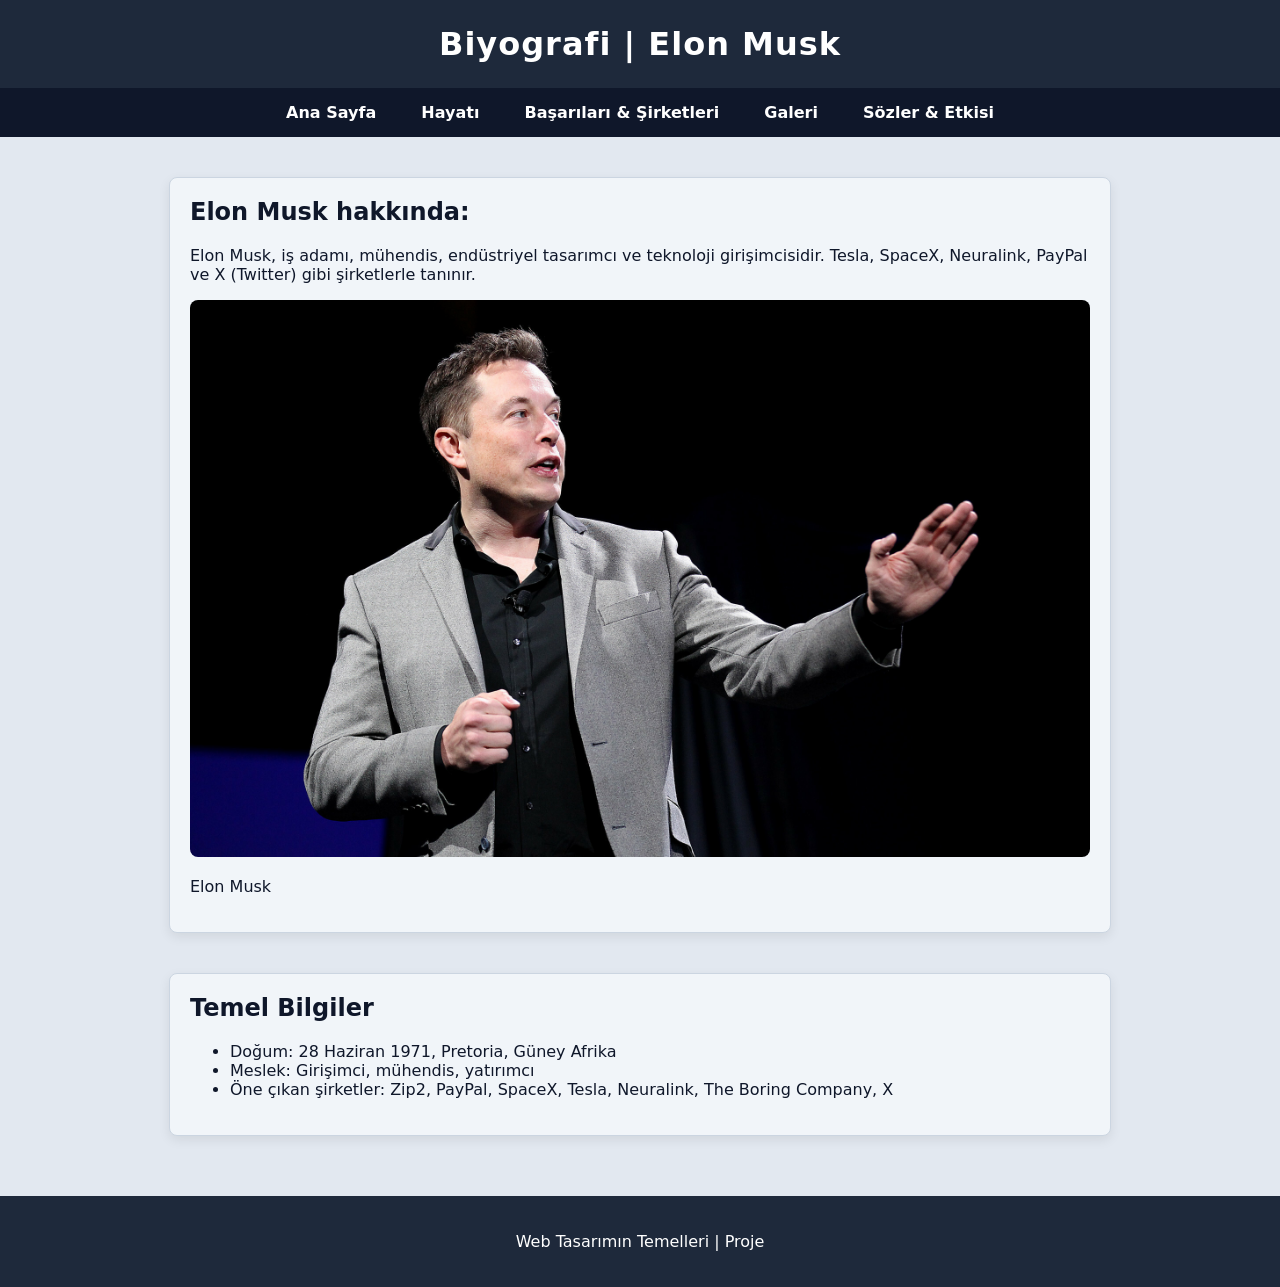
<file: index.html>
<!DOCTYPE html>

<html lang="tr">
<head>
  <meta charset="utf-8">
  <title>Ana sayfa</title>
  <link rel="stylesheet" type="text/css" href="style.css">
</head>
<body>
      <header>
        <div id="header">
          <h1>Biyografi | Elon Musk</h1>
        </div>
      </header>

      <div id="nav">
        <nav>
          <a href="index.html">Ana Sayfa</a>
          <a href="hayat.html">Hayatı</a>
          <a href="basarilar.html">Başarıları & Şirketleri</a>
          <a href="galeri.html">Galeri</a>
          <a href="sozler.html">Sözler & Etkisi</a>
        </nav>
      </div>

    <div class="element">
      <h2>Elon Musk hakkında:</h2>
      <p>Elon Musk, iş adamı, mühendis, endüstriyel tasarımcı ve teknoloji girişimcisidir. Tesla, SpaceX, Neuralink, PayPal ve X (Twitter) gibi şirketlerle tanınır.</p>
        <div class="imagecss">
          <img src="images/elon.jpg" alt="Elon Musk" width="800px">
        </div>
        <p>Elon Musk</p>
    </div>
    <div class="element">
      <h2>Temel Bilgiler</h2>
      <ul>
        <li>Doğum: 28 Haziran 1971, Pretoria, Güney Afrika</li>
        <li>Meslek: Girişimci, mühendis, yatırımcı</li>
        <li>Öne çıkan şirketler: Zip2, PayPal, SpaceX, Tesla, Neuralink, The Boring Company, X</li>
      </ul>
    </div>

  <footer>
    <p>Web Tasarımın Temelleri | Proje</p>
  </footer>
</body>
</html>
</file>
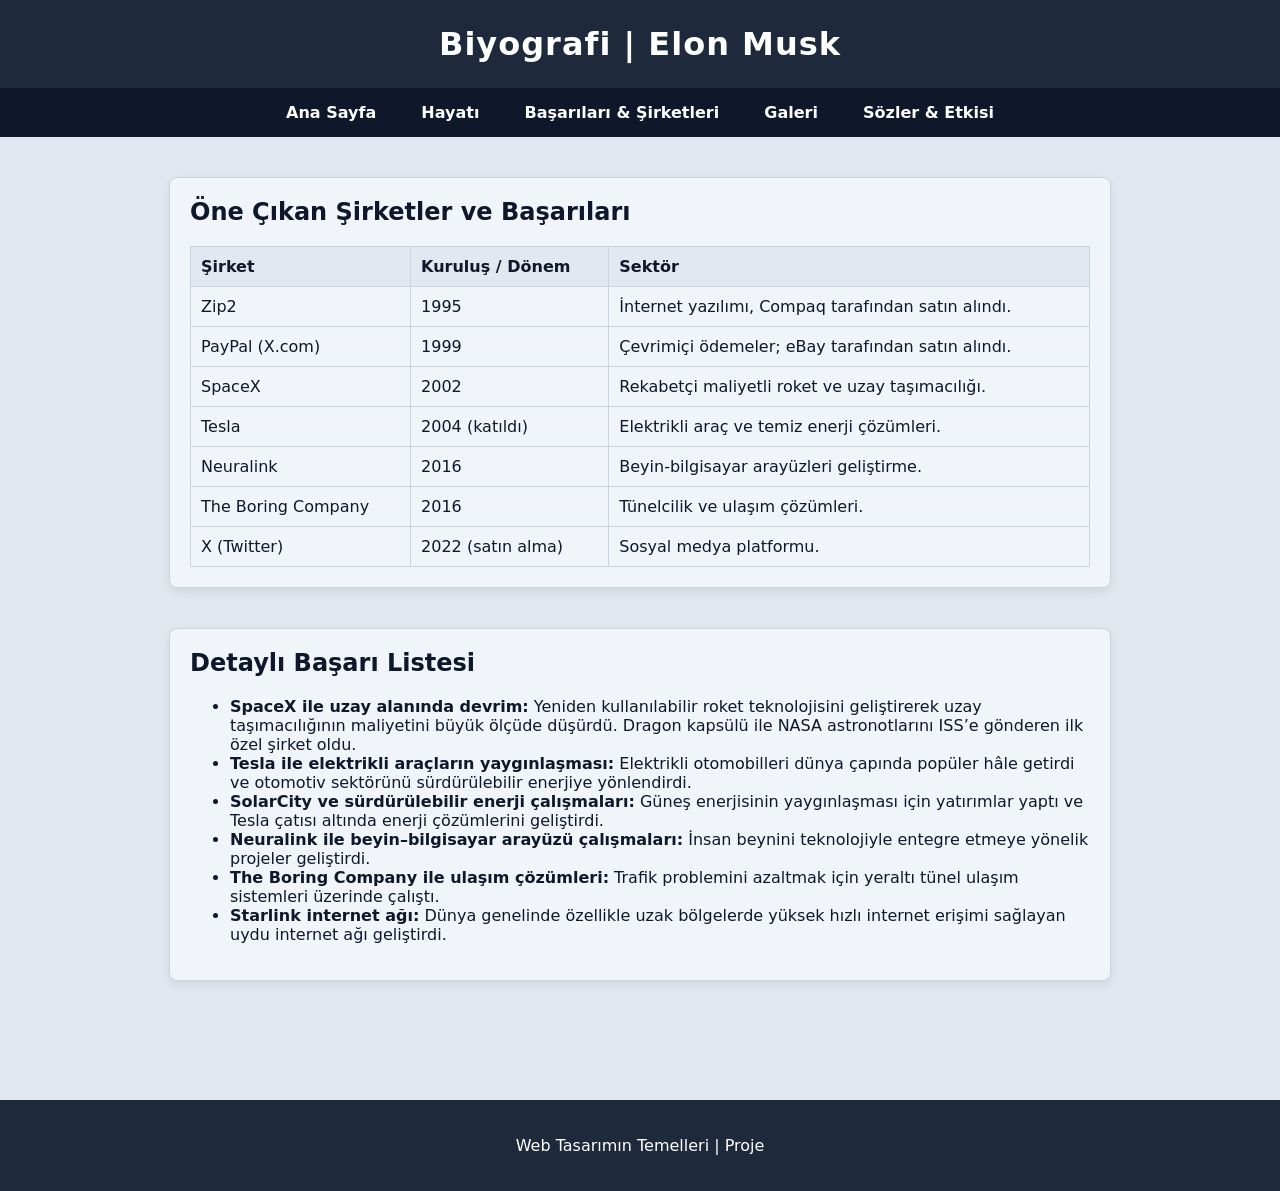
<file: basarilar.html>
<!DOCTYPE html>
<html lang="tr">
<head>
  <meta charset="utf-8">
  <title>Elon Musk | Başarılar</title>
  <link rel="stylesheet" type="text/css" href="style.css">
</head>
<body>

  <header>
    <div id="header">
      <h1>Biyografi | Elon Musk</h1>
    </div>
  </header>

  <div id="nav">
    <nav>
      <a href="index.html">Ana Sayfa</a>
      <a href="hayat.html">Hayatı</a>
      <a href="basarilar.html">Başarıları & Şirketleri</a>
      <a href="galeri.html">Galeri</a>
      <a href="sozler.html">Sözler & Etkisi</a>
    </nav>
  </div>

  <div class="element">
    <h2>Öne Çıkan Şirketler ve Başarıları</h2>
    <table>
      <tr>
        <th>Şirket</th>
        <th>Kuruluş / Dönem</th>
        <th>Sektör</th>
      </tr>
      <tr>
        <td>Zip2</td>
        <td>1995</td>
        <td>İnternet yazılımı, Compaq tarafından satın alındı.</td>
      </tr>
      <tr>
        <td>PayPal (X.com)</td>
        <td>1999</td>
        <td>Çevrimiçi ödemeler; eBay tarafından satın alındı.</td>
      </tr>
      <tr>
        <td>SpaceX</td>
        <td>2002</td>
        <td>Rekabetçi maliyetli roket ve uzay taşımacılığı.</td>
      </tr>
      <tr>
        <td>Tesla</td>
        <td>2004 (katıldı)</td>
        <td>Elektrikli araç ve temiz enerji çözümleri.</td>
      </tr>
      <tr>
        <td>Neuralink</td>
        <td>2016</td>
        <td>Beyin-bilgisayar arayüzleri geliştirme.</td>
      </tr>
      <tr>
        <td>The Boring Company</td>
        <td>2016</td>
        <td>Tünelcilik ve ulaşım çözümleri.</td>
      </tr>
      <tr>
        <td>X (Twitter)</td>
        <td>2022 (satın alma)</td>
        <td>Sosyal medya platformu.</td>
      </tr>
    </table>
  </div>

  <div class="element">
    <h2>Detaylı Başarı Listesi</h2>
    <ul>
      <li><strong>SpaceX ile uzay alanında devrim:</strong> Yeniden kullanılabilir roket teknolojisini geliştirerek uzay taşımacılığının maliyetini büyük ölçüde düşürdü. Dragon kapsülü ile NASA astronotlarını ISS’e gönderen ilk özel şirket oldu.</li>
      <li><strong>Tesla ile elektrikli araçların yaygınlaşması:</strong> Elektrikli otomobilleri dünya çapında popüler hâle getirdi ve otomotiv sektörünü sürdürülebilir enerjiye yönlendirdi.</li>
      <li><strong>SolarCity ve sürdürülebilir enerji çalışmaları:</strong> Güneş enerjisinin yaygınlaşması için yatırımlar yaptı ve Tesla çatısı altında enerji çözümlerini geliştirdi.</li>
      <li><strong>Neuralink ile beyin–bilgisayar arayüzü çalışmaları:</strong> İnsan beynini teknolojiyle entegre etmeye yönelik projeler geliştirdi.</li>
      <li><strong>The Boring Company ile ulaşım çözümleri:</strong> Trafik problemini azaltmak için yeraltı tünel ulaşım sistemleri üzerinde çalıştı.</li>
      <li><strong>Starlink internet ağı:</strong> Dünya genelinde özellikle uzak bölgelerde yüksek hızlı internet erişimi sağlayan uydu internet ağı geliştirdi.</li>
    </ul>
  </div>

  <br>

  <footer>
    <p>Web Tasarımın Temelleri | Proje</p>
  </footer>

</body>
</html>
</file>
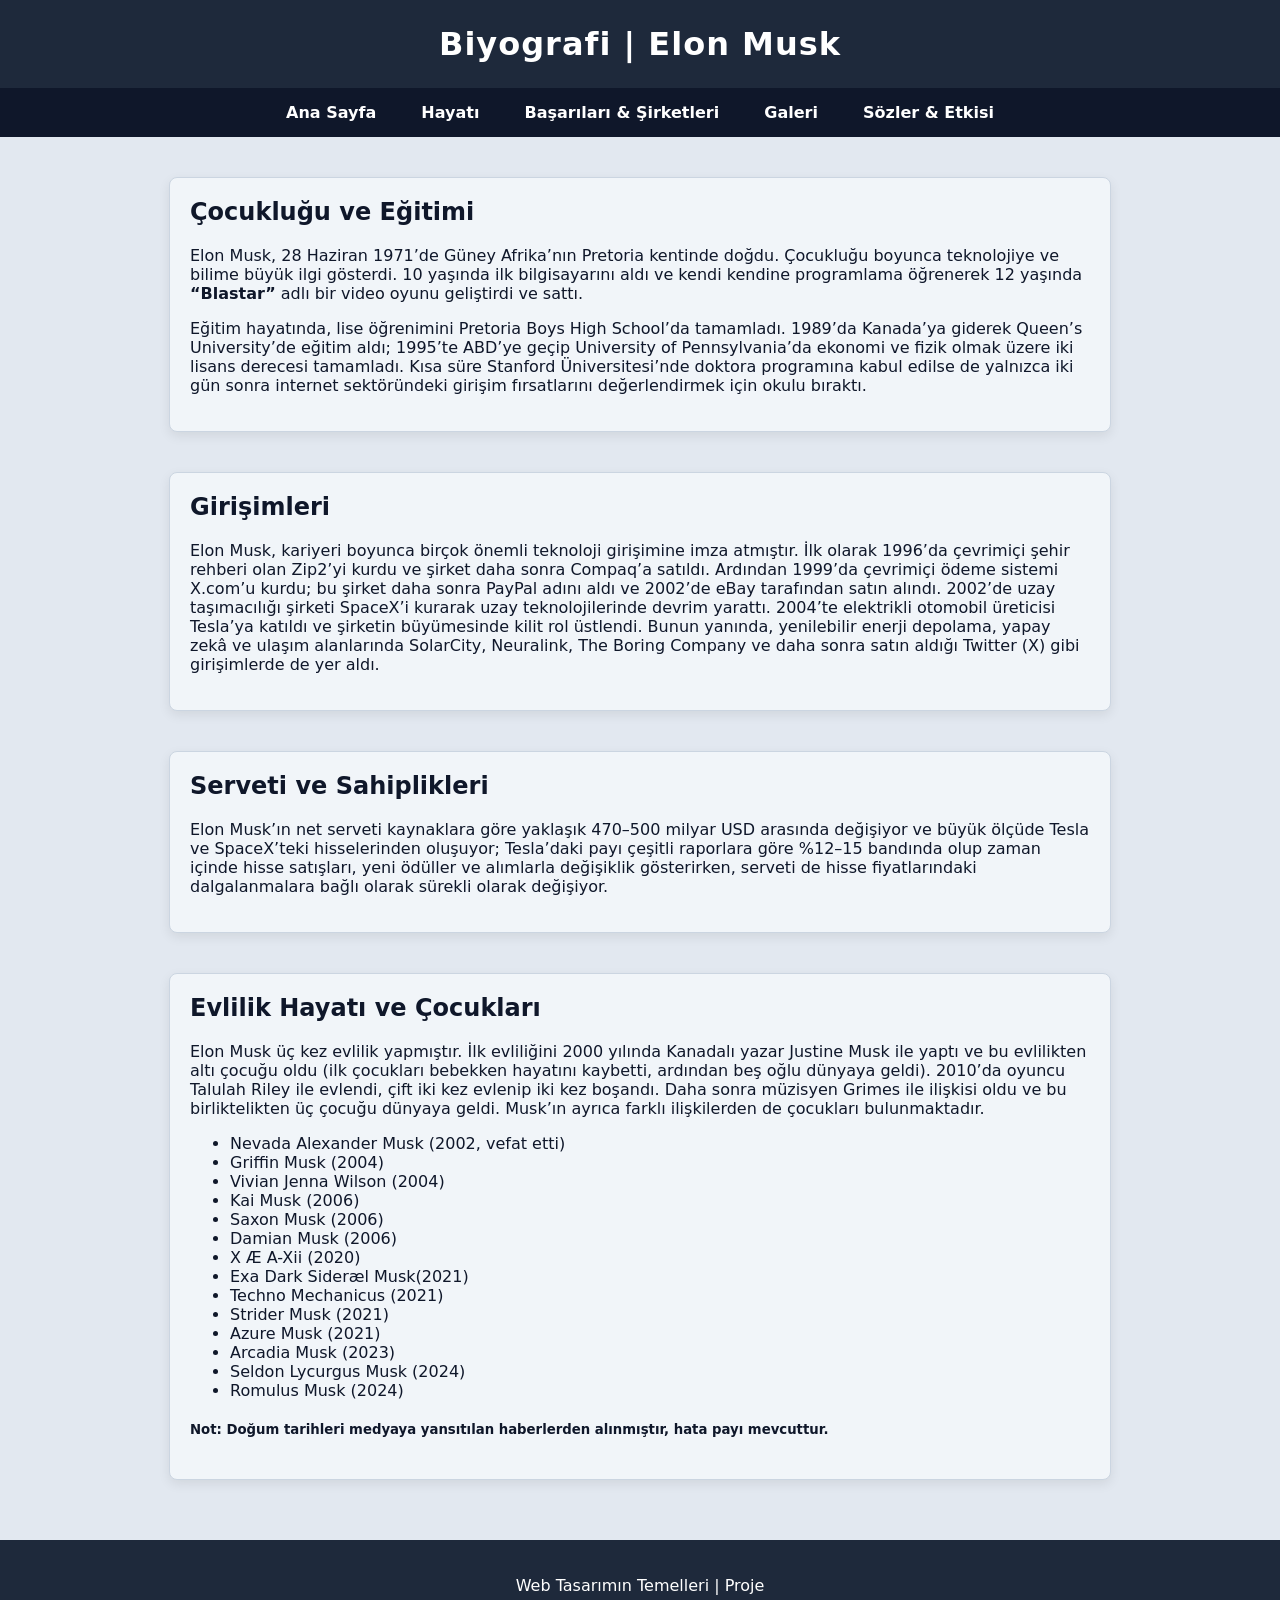
<file: hayat.html>
<!DOCTYPE html>
<html lang="tr">
<head>
  <meta charset="utf-8">
  <title>Elon Musk | Geçmiş</title>
  <link rel="stylesheet" type="text/css" href="style.css">
</head>
<body>

  <header>
    <div id="header">
      <h1>Biyografi | Elon Musk</h1>
    </div>
  </header>

  <div id="nav">
    <nav>
      <a href="index.html">Ana Sayfa</a>
      <a href="hayat.html">Hayatı</a>
      <a href="basarilar.html">Başarıları & Şirketleri</a>
      <a href="galeri.html">Galeri</a>
      <a href="sozler.html">Sözler & Etkisi</a>
    </nav>
  </div>

  <div class="element">
    <h2>Çocukluğu ve Eğitimi</h2>
    <p>Elon Musk, 28 Haziran 1971’de Güney Afrika’nın Pretoria kentinde doğdu. Çocukluğu boyunca teknolojiye ve bilime büyük ilgi gösterdi. 10 yaşında ilk bilgisayarını aldı ve kendi kendine programlama öğrenerek 12 yaşında <strong>“Blastar”</strong> adlı bir video oyunu geliştirdi ve sattı.</p>
    <p>
      Eğitim hayatında, lise öğrenimini Pretoria Boys High School’da tamamladı. 1989’da Kanada’ya giderek Queen’s University’de eğitim aldı; 1995’te ABD’ye geçip University of Pennsylvania’da ekonomi ve fizik olmak üzere iki lisans derecesi tamamladı. Kısa süre Stanford Üniversitesi’nde doktora programına kabul edilse de yalnızca iki gün sonra internet sektöründeki girişim fırsatlarını değerlendirmek için okulu bıraktı.
    </p>
  </div>

  <div class="element">
    <h2>Girişimleri</h2>
    <p>Elon Musk, kariyeri boyunca birçok önemli teknoloji girişimine imza atmıştır. İlk olarak 1996’da çevrimiçi şehir rehberi olan Zip2’yi kurdu ve şirket daha sonra Compaq’a satıldı. Ardından 1999’da çevrimiçi ödeme sistemi X.com’u kurdu; bu şirket daha sonra PayPal adını aldı ve 2002’de eBay tarafından satın alındı. 2002’de uzay taşımacılığı şirketi SpaceX’i kurarak uzay teknolojilerinde devrim yarattı. 2004’te elektrikli otomobil üreticisi Tesla’ya katıldı ve şirketin büyümesinde kilit rol üstlendi. Bunun yanında, yenilebilir enerji depolama, yapay zekâ ve ulaşım alanlarında SolarCity, Neuralink, The Boring Company ve daha sonra satın aldığı Twitter (X) gibi girişimlerde de yer aldı.</p>
  </div>

  <div class="element">
    <h2>Serveti ve Sahiplikleri</h2>
    <p>Elon Musk’ın net serveti kaynaklara göre yaklaşık 470–500 milyar USD arasında değişiyor ve büyük ölçüde Tesla ve SpaceX’teki hisselerinden oluşuyor; Tesla’daki payı çeşitli raporlara göre %12–15 bandında olup zaman içinde hisse satışları, yeni ödüller ve alımlarla değişiklik gösterirken, serveti de hisse fiyatlarındaki dalgalanmalara bağlı olarak sürekli olarak değişiyor.</p>
  </div>

  <div class="element">
    <h2>Evlilik Hayatı ve Çocukları</h2>
    <p>Elon Musk üç kez evlilik yapmıştır. İlk evliliğini 2000 yılında Kanadalı yazar Justine Musk ile yaptı ve bu evlilikten altı çocuğu oldu (ilk çocukları bebekken hayatını kaybetti, ardından beş oğlu dünyaya geldi). 2010’da oyuncu Talulah Riley ile evlendi, çift iki kez evlenip iki kez boşandı. Daha sonra müzisyen Grimes ile ilişkisi oldu ve bu birliktelikten üç çocuğu dünyaya geldi. Musk’ın ayrıca farklı ilişkilerden de çocukları bulunmaktadır.</p>
    
    <ul>
      <li>Nevada Alexander Musk (2002, vefat etti)</li>
      <li>Griffin Musk (2004)</li>
      <li>Vivian Jenna Wilson (2004)</li>
      <li>Kai Musk (2006)</li>
      <li>Saxon Musk (2006)</li>
      <li>Damian Musk (2006)</li>
      <li>X Æ A-Xii (2020)</li>
      <li>Exa Dark Sideræl Musk(2021)</li>
      <li>Techno Mechanicus (2021)</li>
      <li>Strider Musk (2021)</li>
      <li>Azure Musk (2021)</li>
      <li>Arcadia Musk (2023)</li>
      <li>Seldon Lycurgus Musk (2024)</li>
      <li>Romulus Musk (2024)</li>
    </ul>
    
    <h5>Not: Doğum tarihleri medyaya yansıtılan haberlerden alınmıştır, hata payı mevcuttur.</h5>
  </div>

  <footer>
    <p>Web Tasarımın Temelleri | Proje</p>
  </footer>

</body>
</html>
</file>
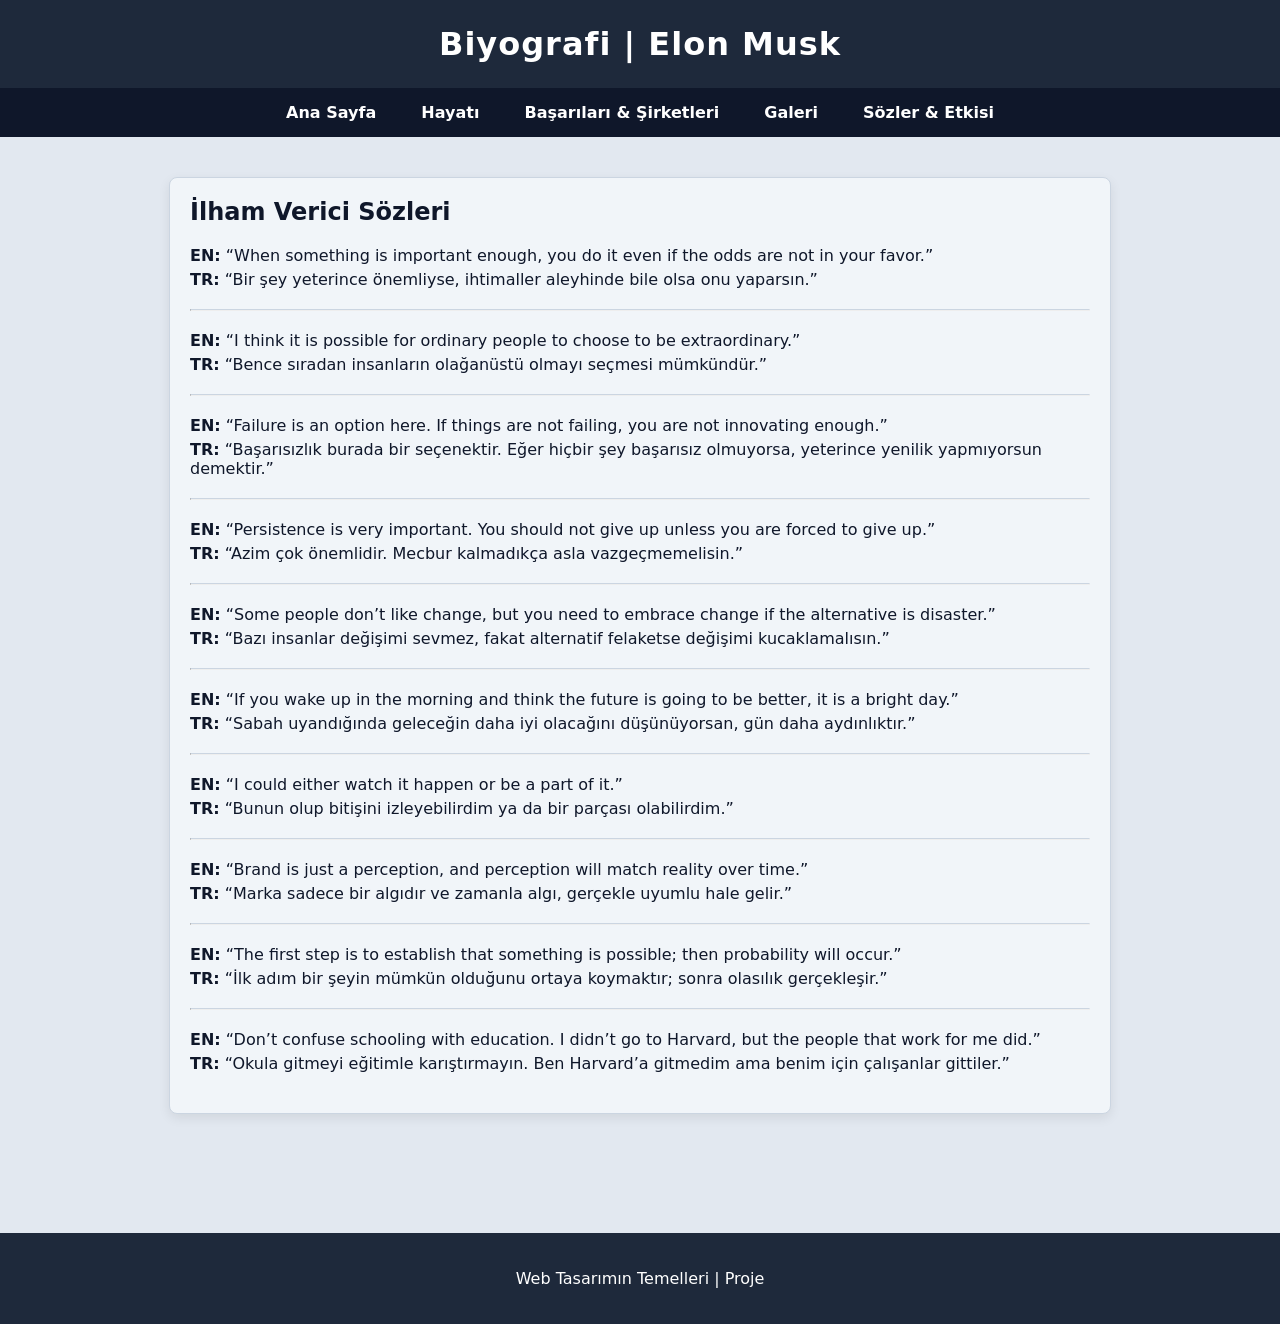
<file: sozler.html>
<!DOCTYPE html>
<html lang="tr">
<head>
  <meta charset="utf-8">
  <title>Elon Musk | Sözler</title>
  <link rel="stylesheet" type="text/css" href="style.css">
  
</head>
<body>

  <header>
    <div id="header">
        <h1>Biyografi | Elon Musk</h1>
    </div>
  </header>

  <div id="nav">
    <nav>
      <a href="index.html">Ana Sayfa</a>
      <a href="hayat.html">Hayatı</a>
      <a href="basarilar.html">Başarıları & Şirketleri</a>
      <a href="galeri.html">Galeri</a>
      <a href="sozler.html">Sözler & Etkisi</a>
    </nav>
  </div>

  <div class="element">
      <h2>İlham Verici Sözleri</h2>
      
      <div class="soz">
        <p><b>EN:</b> “When something is important enough, you do it even if the odds are not in your favor.”</p>
        <p><b>TR:</b> “Bir şey yeterince önemliyse, ihtimaller aleyhinde bile olsa onu yaparsın.”</p>
      </div>
      <hr>

      <div class="soz">
        <p><b>EN:</b> “I think it is possible for ordinary people to choose to be extraordinary.”</p>
        <p><b>TR:</b> “Bence sıradan insanların olağanüstü olmayı seçmesi mümkündür.”</p>
      </div>
      <hr>

      <div class="soz">
        <p><b>EN:</b> “Failure is an option here. If things are not failing, you are not innovating enough.”</p>
        <p><b>TR:</b> “Başarısızlık burada bir seçenektir. Eğer hiçbir şey başarısız olmuyorsa, yeterince yenilik yapmıyorsun demektir.”</p>
      </div>
      <hr>

      <div class="soz">
        <p><b>EN:</b> “Persistence is very important. You should not give up unless you are forced to give up.”</p>
        <p><b>TR:</b> “Azim çok önemlidir. Mecbur kalmadıkça asla vazgeçmemelisin.”</p>
      </div>
      <hr>

      <div class="soz">
        <p><b>EN:</b> “Some people don’t like change, but you need to embrace change if the alternative is disaster.”</p>
        <p><b>TR:</b> “Bazı insanlar değişimi sevmez, fakat alternatif felaketse değişimi kucaklamalısın.”</p>
      </div>
      <hr>

      <div class="soz">
        <p><b>EN:</b> “If you wake up in the morning and think the future is going to be better, it is a bright day.”</p>
        <p><b>TR:</b> “Sabah uyandığında geleceğin daha iyi olacağını düşünüyorsan, gün daha aydınlıktır.”</p>
      </div>
      <hr>

      <div class="soz">
        <p><b>EN:</b> “I could either watch it happen or be a part of it.”</p>
        <p><b>TR:</b> “Bunun olup bitişini izleyebilirdim ya da bir parçası olabilirdim.”</p>
      </div>
      <hr>

      <div class="soz">
        <p><b>EN:</b> “Brand is just a perception, and perception will match reality over time.”</p>
        <p><b>TR:</b> “Marka sadece bir algıdır ve zamanla algı, gerçekle uyumlu hale gelir.”</p>
      </div>
      <hr>

      <div class="soz">
        <p><b>EN:</b> “The first step is to establish that something is possible; then probability will occur.”</p>
        <p><b>TR:</b> “İlk adım bir şeyin mümkün olduğunu ortaya koymaktır; sonra olasılık gerçekleşir.”</p>
      </div>
      <hr>

      <div class="soz">
        <p><b>EN:</b> “Don’t confuse schooling with education. I didn’t go to Harvard, but the people that work for me did.”</p>
        <p><b>TR:</b> “Okula gitmeyi eğitimle karıştırmayın. Ben Harvard’a gitmedim ama benim için çalışanlar gittiler.”</p>
      </div>

  </div>

  <br>

  <footer>
    <p>Web Tasarımın Temelleri | Proje</p>
  </footer>
</body>
</html>
</file>
<file: style.css>
body {
  background: #E2E8F0;
  font-family: system-ui, Arial;
  margin: 0;
  padding: 0;
  color: #0F172A;
}


#header {
  text-align: center;
  background: #1E293B;
  padding: 25px 0;
  color: #fff;
}

#header h1 {
  margin: 0;
  font-size: 32px;
  letter-spacing: 1px;
}


#nav {
  background: #0F172A;
  padding: 15px 0;
  text-align: center;
}

#nav a {
  text-decoration: none;
  font-weight: 600;
  color: #ffffff;
  padding: 12px 20px;
}

.element {
  background: #F1F5F9;
  border: 1px solid #CBD5E1;
  border-radius: 8px;
  width: 900px;
  padding: 20px;
  margin: 40px auto;
  box-shadow: 0 4px 12px rgba(0,0,0,0.08);
}

.element h2 {
  margin-top: 0;
  color: #0F172A;
}

.imagecss img {
  width: 100%;
  height: auto;
  border-radius: 8px;
}

table {
    width: 100%;
    border-collapse: collapse;
    margin-top: 10px;
}

th, td {
	border: 1px solid #cbd5e1;
    padding: 10px;
    text-align: left;
}

th {
    background-color: #e2e8f0;
}

.soz{
    margin-bottom: 20px;
}

.soz p {
    margin: 5px 0px;
}

hr {
    border-top: 1px solid #cbd5e1;
    margin: 20px 0;
}

footer {
  background: #1E293B;
  color: #fff;
  text-align: center;
  padding: 20px 0;
  margin-top: 60px;
}
</file>
